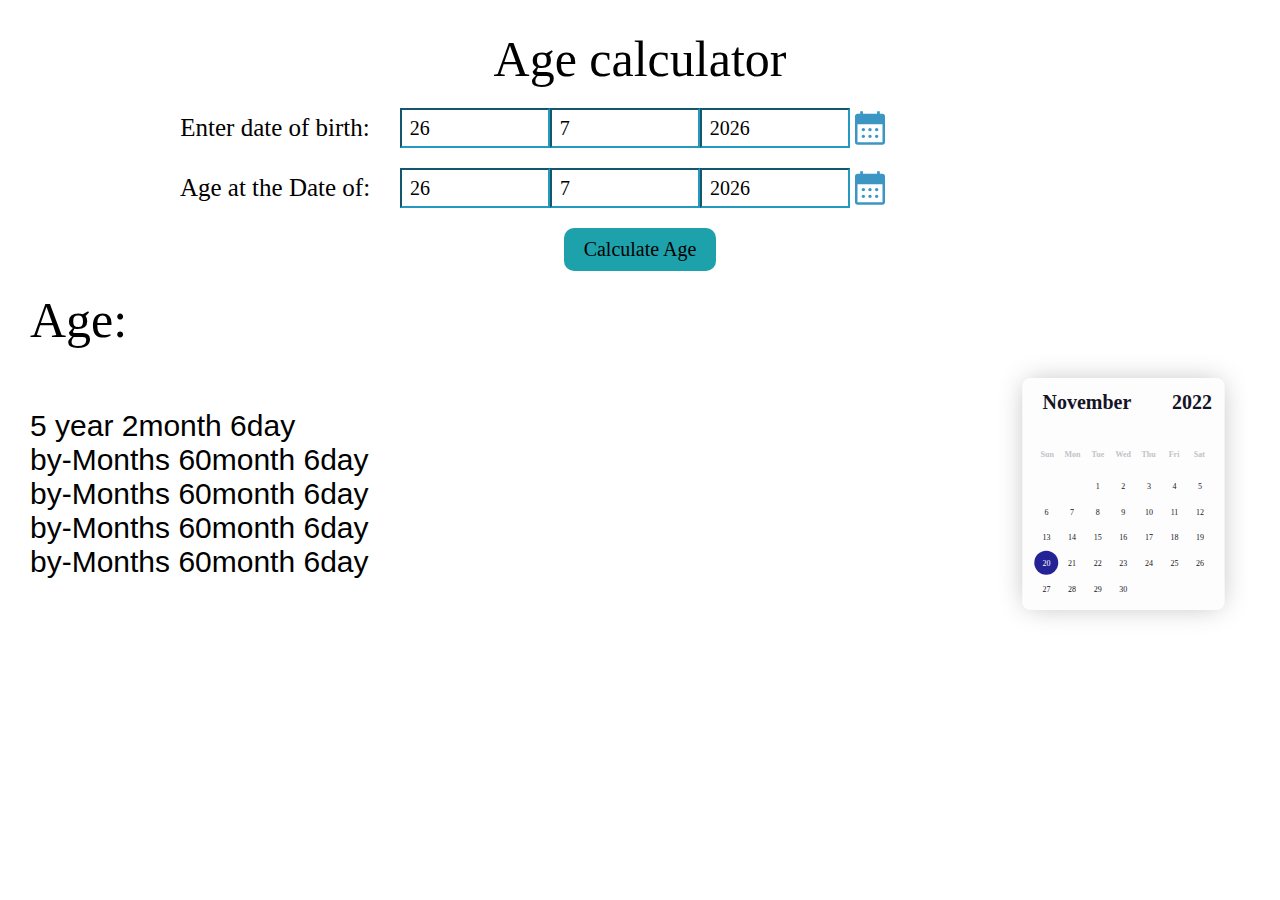
<file: index.html>
<!DOCTYPE html>
<html lang="en">

<head>
  <meta charset="UTF-8" />
  <meta http-equiv="X-UA-Compatible" content="IE=edge" />
  <meta name="viewport" content="width=device-width, initial-scale=1.0" />
  <link rel="stylesheet" href="assets/css/basic-style.css" />
  <link rel="stylesheet" href="assets/scss/style.css" />
  <link rel="stylesheet" href="assets/js-calendar-main/app.css" />
  <!-- <link rel="stylesheet" href="path/to/font-awesome/css/font-awesome.min.css"> -->
  <title>Age calculator</title>
</head>

<body>
  <div class="age_calculator_container">
    <h1 class="heading">Age calculator</h1>
    <div class="inputs_container">
      <div class="date_of_birth_inputs_container input_container">
        <span class="inp_title">Enter date of birth:</span>
        <div class="date_of_birth_inputs">
          <input type="number" class="birth_age_day" min="1" max="31" />
          <input type="number" class="birth_age_month" min="0" max="12" />
          <input type="number" class="birth_age_year" />
          <div class="calendar_holder">
            <img class="icon" aria-hidden="true" src="./assets/logo/calendar.svg" onclick="toggle_calendar(0)"></img>
            <div class="calendar">
              <div class="calendar-header">
                <span class="month-picker" id="month-picker"></span>
                <div class="year-picker">
                  <span class="year-change" id="prev-year">
                    <pre><</pre>
                  </span>
                  <span id="year">2022</span>
                  <span class="year-change" id="next-year">
                    <pre>></pre>
                  </span>
                </div>
              </div>
              <div class="calendar-body">
                <div class="calendar-week-day">
                  <div>Sun</div>
                  <div>Mon</div>
                  <div>Tue</div>
                  <div>Wed</div>
                  <div>Thu</div>
                  <div>Fri</div>
                  <div>Sat</div>
                </div>
                <div class="calendar-days"></div>
              </div>
              <div class="month-list"></div>
              <div class="footer" onclick="toggle_calendar(0); fill_inputs()">done</div>
            </div>
          </div>
        </div>
      </div>
      <div class="age_in_date_inputs_container input_container">
        <span class="inp_title">Age at the Date of:</span>
        <div class="age_in_date_inputs">
          <input type="number" class="the_date_of_age_day" min="1" max="31" />
          <input type="number" class="the_date_of_age_month" min="0" max="12" />
          <input type="number" class="the_date_of_age_year" />
          <div class="calendar_holder">
            <img class="icon" aria-hidden="true" src="./assets/logo/calendar.svg" onclick="toggle_calendar(1)"></img>
            <div class="calendar">
              <div class="calendar-header">
                <span class="month-picker" id="month-picker"></span>
                <div class="year-picker">
                  <span class="year-change" id="prev-year">
                    <pre><</pre>
                  </span>
                  <span id="year">2022</span>
                  <span class="year-change" id="next-year">
                    <pre>></pre>
                  </span>
                </div>
              </div>
              <div class="calendar-body">
                <div class="calendar-week-day">
                  <div>Sun</div>
                  <div>Mon</div>
                  <div>Tue</div>
                  <div>Wed</div>
                  <div>Thu</div>
                  <div>Fri</div>
                  <div>Sat</div>
                </div>
                <div class="calendar-days"></div>
              </div>
              <div class="month-list"></div>
              <div class="footer" onclick="toggle_calendar(1); fill_inputs()">done</div>
            </div>
          </div>
        </div>
      </div>
      <div class="calculate_btn">Calculate Age</div>
    </div>
    <div class="result">
      <h1>Age:</h1>
      <div class="detail">
        <p>
          5 year 2month 6day
          <br>by-Months 60month 6day
          <br>by-Months 60month 6day
          <br>by-Months 60month 6day
          <br>by-Months 60month 6day
        </p>
        <div class="calendar_result_container">
          <div class="calendar_result">
            <div class="calendar-header">
              <span class="month-picker">November</span>
              <div class="year-picker">
                <span id="year">2022</span>
              </div>
            </div>
            <div class="calendar-body">
              <div class="calendar-week-day">
                <div>Sun</div>
                <div>Mon</div>
                <div>Tue</div>
                <div>Wed</div>
                <div>Thu</div>
                <div>Fri</div>
                <div>Sat</div>
              </div>
              <div class="calendar-days">
                <div></div><div></div><div class="calendar-day-hover">1</div><div class="calendar-day-hover">2</div><div class="calendar-day-hover">3</div><div class="calendar-day-hover">4</div><div class="calendar-day-hover">5</div><div class="calendar-day-hover">6</div><div class="calendar-day-hover">7</div><div class="calendar-day-hover">8</div><div class="calendar-day-hover">9</div><div class="calendar-day-hover">10</div><div class="calendar-day-hover">11</div><div class="calendar-day-hover">12</div><div class="calendar-day-hover">13</div><div class="calendar-day-hover">14</div><div class="calendar-day-hover">15</div><div class="calendar-day-hover">16</div><div class="calendar-day-hover">17</div><div class="calendar-day-hover">18</div><div class="calendar-day-hover">19</div><div class="calendar-day-hover curr-date">20</div><div class="calendar-day-hover">21</div><div class="calendar-day-hover">22</div><div class="calendar-day-hover">23</div><div class="calendar-day-hover">24</div><div class="calendar-day-hover">25</div><div class="calendar-day-hover">26</div><div class="calendar-day-hover">27</div><div class="calendar-day-hover">28</div><div class="calendar-day-hover">29</div><div class="calendar-day-hover">30</div></div>
            </div>
        </div>
      </div>
    </div>
  </div>
</body>
<script src="assets/js-calendar-main/app.js"></script>

</html>
</file>
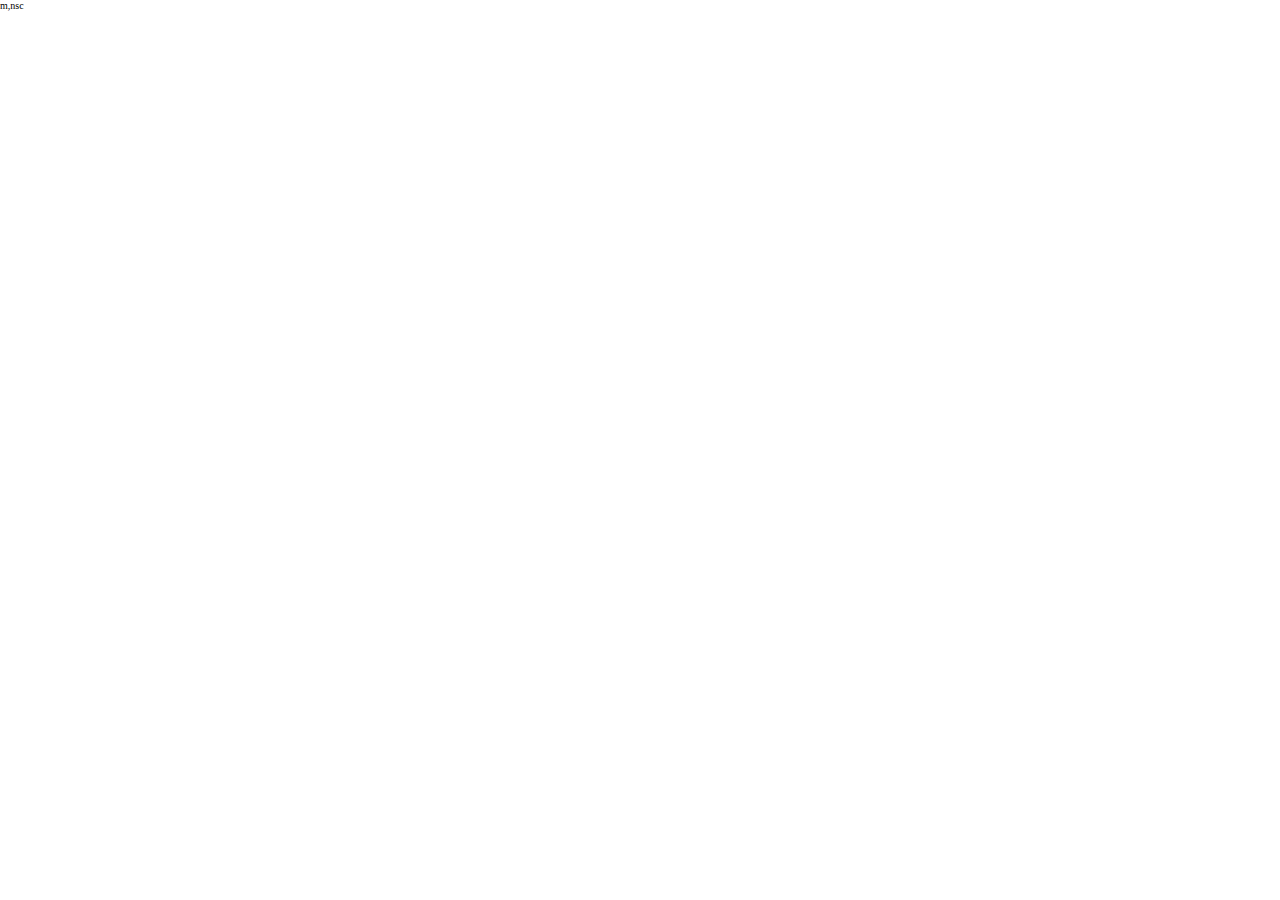
<file: assets/js-calendar-main/index.html>
<!DOCTYPE html>
<html lang="en">
  <head>
    <meta charset="UTF-8" />
    <meta name="viewport" content="width=device-width, initial-scale=1.0" />
    <title>Calendar</title>
    <link rel="stylesheet" href="app.css" />
    <link rel="stylesheet" href="../css/basic-style.css" />
  </head>

  <body>
    <div class="click_me" onclick="toggle_calendar(0)">m,nsc</div>
    <div class="calendar">
      <div class="calendar-header">
        <span class="month-picker" id="month-picker">February</span>
        <div class="year-picker">
          <span class="year-change" id="prev-year">
            <pre><</pre>
          </span>
          <span id="year">2022</span>
          <span class="year-change" id="next-year">
            <pre>></pre>
          </span>
        </div>
      </div>
      <div class="calendar-body">
        <div class="calendar-week-day">
          <div>Sun</div>
          <div>Mon</div>
          <div>Tue</div>
          <div>Wed</div>
          <div>Thu</div>
          <div>Fri</div>
          <div>Sat</div>
        </div>
        <div class="calendar-days"></div>
      </div>
      <div class="month-list"></div>
      <div class="footer" onclick="toggle_calendar(0)">done</div>
    </div>
    <!-- <div class="click_me" onclick="toggle_c2()">z,cmsadn</div> -->

    <script src="app.js"></script>
  </body>
</html>
</file>
<file: assets/css/basic-style.css>
* {
  margin: 0;
  padding: 0;
  box-sizing: border-box;
  /* border: 1px solid; */
}
html {
  /* width: 100vw; */
  font-size: 62.5%;
}

body {
  width: 100%;
  height: 100%;
  background: var(--gray-smooth);
  font-family: "Bellota text";

}
h1::first-letter,
h2::first-letter,
h3::first-letter,
h4::first-letter,
h5::first-letter,
h6::first-letter,
p::first-letter,
span::first-letter {
  text-transform: uppercase;
}
@media (max-width: 1040px) {
  html {
    font-size: 55%;
  }
}
@media (max-width: 998px) {
  html {
    font-size: 55%;
  }
}
@media (max-width: 768px) {
  html {
    font-size: 45%;
  }
}
@media (max-width: 568px) {
  html {
    font-size: 42.5%;
  }
}
@media (max-width: 458px) {
  html {
    font-size: 37.5%;
  }
}
/* @media (max-width: 368px) {
  html {
    font-size: 35%;
  }
}
@media (max-width: 268px) {
  html {
    font-size: 27%;
  }
}
@media (max-width: 168px) {
  html {
    font-size: 20%;
  }
} */
</file>
<file: assets/scss/style.css>
:root {
  --dark-grey: #363636;
  --white: #ffffff;
  --blue: rgb(39, 166, 216);
  --blue-dark: rgb(33, 103, 207);
  --base-blue: #249ac1;
  --base-blue-light: #5bd6ff;
  --base-blue-light-60: #4aa7d6;
  --base-blue-dark: #116683;
  --base-purple-light: #c636d6;
  --base-purple: #840092;
  --base-purple-dark: #57145e;
  --base-gray: #e5e5e5;
  --base-gray-dark: #707070;
  --white: #ffffff;
  --black: #000000;
  --white-smooth: #efefef;
  --gray-smooth: #eeeeee;
  --base-green: #21db0d;
  --base-green-dark: #11680b;
}

.age_calculator_container {
  padding: 3rem;
  gap: 2rem;
  display: flex;
  align-items: center;
  justify-content: center;
  flex-direction: column;
}
.age_calculator_container .heading {
  display: flex;
  align-items: center;
  justify-content: center;
  flex-direction: column;
  font: 5em comic;
  width: 100%;
}
.age_calculator_container .inputs_container {
  display: flex;
  align-items: center;
  justify-content: center;
  flex-direction: column;
  gap: 2rem;
  width: 100%;
}
.age_calculator_container .inputs_container .inp_title {
  font: 2.5em comic;
  width: -webkit-max-content;
  width: -moz-max-content;
  width: max-content;
}
.age_calculator_container .inputs_container .date_of_birth_inputs_container,
.age_calculator_container .inputs_container .age_in_date_inputs_container {
  width: -webkit-max-content;
  width: -moz-max-content;
  width: max-content;
  gap: 3rem;
  display: flex;
  flex-wrap: wrap;
  align-items: center;
  justify-content: space-around;
}
.age_calculator_container .inputs_container .date_of_birth_inputs,
.age_calculator_container .inputs_container .age_in_date_inputs {
  gap: 0rem;
  width: 70rem;
  display: grid;
  grid-template-columns: repeat(3, 15rem) 4rem;
}
.age_calculator_container .inputs_container .date_of_birth_inputs input[type=number],
.age_calculator_container .inputs_container .age_in_date_inputs input[type=number] {
  padding: 0.2rem 0.8rem;
  height: 4rem;
  width: 100%;
  font: 2em comic;
  border-color: var(--base-blue);
  outline: none;
}
.age_calculator_container .inputs_container .calendar_holder {
  position: relative;
  height: 4rem;
  width: 4rem;
}
.age_calculator_container .inputs_container .calendar_holder .icon {
  width: 100%;
  height: 100%;
  border-radius: 1rem;
  text-align: center;
}
.age_calculator_container .inputs_container .calendar_holder .calendar.active {
  height: -webkit-max-content;
  height: -moz-max-content;
  height: max-content;
  width: -webkit-max-content;
  width: -moz-max-content;
  width: max-content;
}
.age_calculator_container .calculate_btn {
  font: 2em comic;
  background: var(--blue);
  border-radius: 1rem;
  padding: 1rem 2rem;
  transition: all 0.5s;
}
.age_calculator_container .calculate_btn:hover {
  background: var(--blue-dark);
}
.age_calculator_container .result {
  display: flex;
  align-items: center;
  justify-content: center;
  flex-direction: column;
  width: 100%;
}
.age_calculator_container .result h1 {
  font: 5em sam;
  width: 100%;
}
.age_calculator_container .result .detail {
  width: 100%;
  display: flex;
  align-items: center;
  justify-content: space-between;
}
.age_calculator_container .result .detail p {
  font: 3rem sans-serif;
  width: -webkit-max-content;
  width: -moz-max-content;
  width: max-content;
}
.age_calculator_container .result .detail .calendar_result_container {
  display: flex;
}

@media (max-width: 800px) {
  .input_container {
    justify-items: center;
  }
}/*# sourceMappingURL=style.css.map */
</file>
<file: assets/js-calendar-main/app.css>
:root {
  --dark-body: #4d4c5a;
  --dark-main: #141529;
  --dark-second: #79788c;
  --dark-hover: #323048;
  --dark-text: #f8fbff;

  --light-body: #ffffff;
  --light-main: #fdfdfd;
  --light-second: #c3c2c8;
  --light-hover: #edf0f5;
  --light-text: #151426;

  --blue: #1da2ac;
  --blue-dark: #232396;
  --white: #fff;

  --shadow: rgba(100, 100, 111, 0.2) 0px 7px 29px 0px;

  --font-family: cursive;
  --bg-body: var(--light-body);
  --bg-main: var(--light-main);
  --bg-second: var(--light-second);
  --color-hover: var(--light-hover);
  --color-txt: var(--light-text);
}
/* 
.dark {
  --bg-body: var(--dark-body);
  --bg-main: var(--dark-main);
  --bg-second: var(--dark-second);
  --color-hover: var(--dark-hover);
  --color-txt: var(--dark-text);
} */

* {
  padding: 0;
  margin: 0;
  box-sizing: border-box;
}

html,
body {
  font-family: var(--font-family);
  background-color: var(--bg-body);
}

.calendar {
  /* box-shadow: inset 0px 0px 75px 0px rgba(0,0,0,0.3); */
  position: absolute;
  background-color: var(--bg-main);
  border-radius: 1rem;
  padding: 0.2rem;
  overflow: hidden;
  transition: all 0.5s;
  transform: scale(0);
  top: 22%;
  right: -74%;
  margin: 0;
  box-shadow: 0px 0px 34px -7px rgba(0,0,0,0.3);
  z-index: 3;
}
.calendar_result {
  background-color: var(--bg-main);
  border-radius: 1rem;
  padding: 0.2rem .53rem;
  transition: all 0.5s;
  transform: scale(.8);
  box-shadow: 0px 0px 34px -7px rgba(0,0,0,0.3);

}

.light .calendar {
  box-shadow: var(--shadow);
}

.calendar-header {
  display: flex;
  justify-content: space-between;
  align-items: center;
  font-size: 2.5rem;
  font-weight: 600;
  color: var(--color-txt);
  padding: 1rem;
}

.calendar-body {
  padding: 1rem;
}

.calendar-week-day {
  height: 5rem;
  display: grid;
  grid-template-columns: repeat(7, 1fr);
  font-weight: 600;
}

.calendar-week-day div {
  display: grid;
  place-items: center;
  color: var(--bg-second);
}
.calendar-days {
  display: grid;
  grid-template-columns: repeat(7, 1fr);
  gap: 0.2rem;
  color: var(--color-txt);
}

.calendar-days div {
  width: 3rem;
  height: 3rem;
  display: flex;
  align-items: center;
  justify-content: center;
  padding: 0.5rem;
  position: relative;
  cursor: pointer;
  animation: to-top 1s forwards;
  transition: all 0.3s;
}
.calendar-days .calendar-day-hover:hover {
  background-color: var(--blue);
  color: var(--white);
  border-radius: 50%;
}
.calendar-days div.curr-date,
.calendar-days div.curr-date:hover {
  background-color: var(--blue-dark);
  color: var(--white);
  border-radius: 50%;
}
.month-picker {
  padding: 0.5rem 1rem;
  border-radius: 1rem;
  cursor: pointer;
}
.month-picker:hover {
  background-color: var(--color-hover);
}
.year-picker {
  display: flex;
  align-items: center;
}
.year-change {
  height: 4rem;
  width: 4rem;
  border-radius: 50%;
  display: grid;
  place-items: center;
  margin: 0 1rem;
  cursor: pointer;
}

.year-change:hover {
  background-color: var(--color-hover);
}

.month-list {
  position: absolute;
  width: 100%;
  height: 100%;
  top: 0;
  left: 0;
  background-color: var(--bg-main);
  padding: 2rem;
  grid-template-columns: repeat(3, auto);
  gap: 0.5rem;
  display: grid;
  transform: scale(1.2);
  visibility: hidden;
  pointer-events: none;
  transition: all 0.2s ease-in-out;
}

.month-list.show {
  transform: scale(1);
  visibility: visible;
  pointer-events: visible;
  /* transition: all 0.2s ease-in-out; */
}

.month-list > div {
  display: grid;
  place-items: center;
}

.month-list > div > div {
  width: 100%;
  padding: 0.5rem 2rem;
  border-radius: 10px;
  text-align: center;
  cursor: pointer;
  color: var(--color-txt);
  font-size: 1.2em;
}
.month-list > div > div:hover {
  background-color: var(--color-hover);
}

@keyframes to-top {
  0% {
    transform: translateY(100%);
    opacity: 0;
  }
  100% {
    transform: translateY(0);
    opacity: 1;
  }
}
.footer {
  background: #6ddde6;
  width: 60%;
  padding: 5px;
  margin: 2px auto;
  font: 2em --font-family;
  text-align: center;
  border-radius: 1rem;
  transition: all 0.3s;
}
.footer:hover {
  background: #2eaee0;
}

/* @keyframes collapse {
  0%{
    height: 100%;
  }
  100%{
    height: 0%;
  }
}
@keyframes expand {
  0%{
    height: 0%;
  }
  100%{
    height: 100%;
  }
} */
</file>
